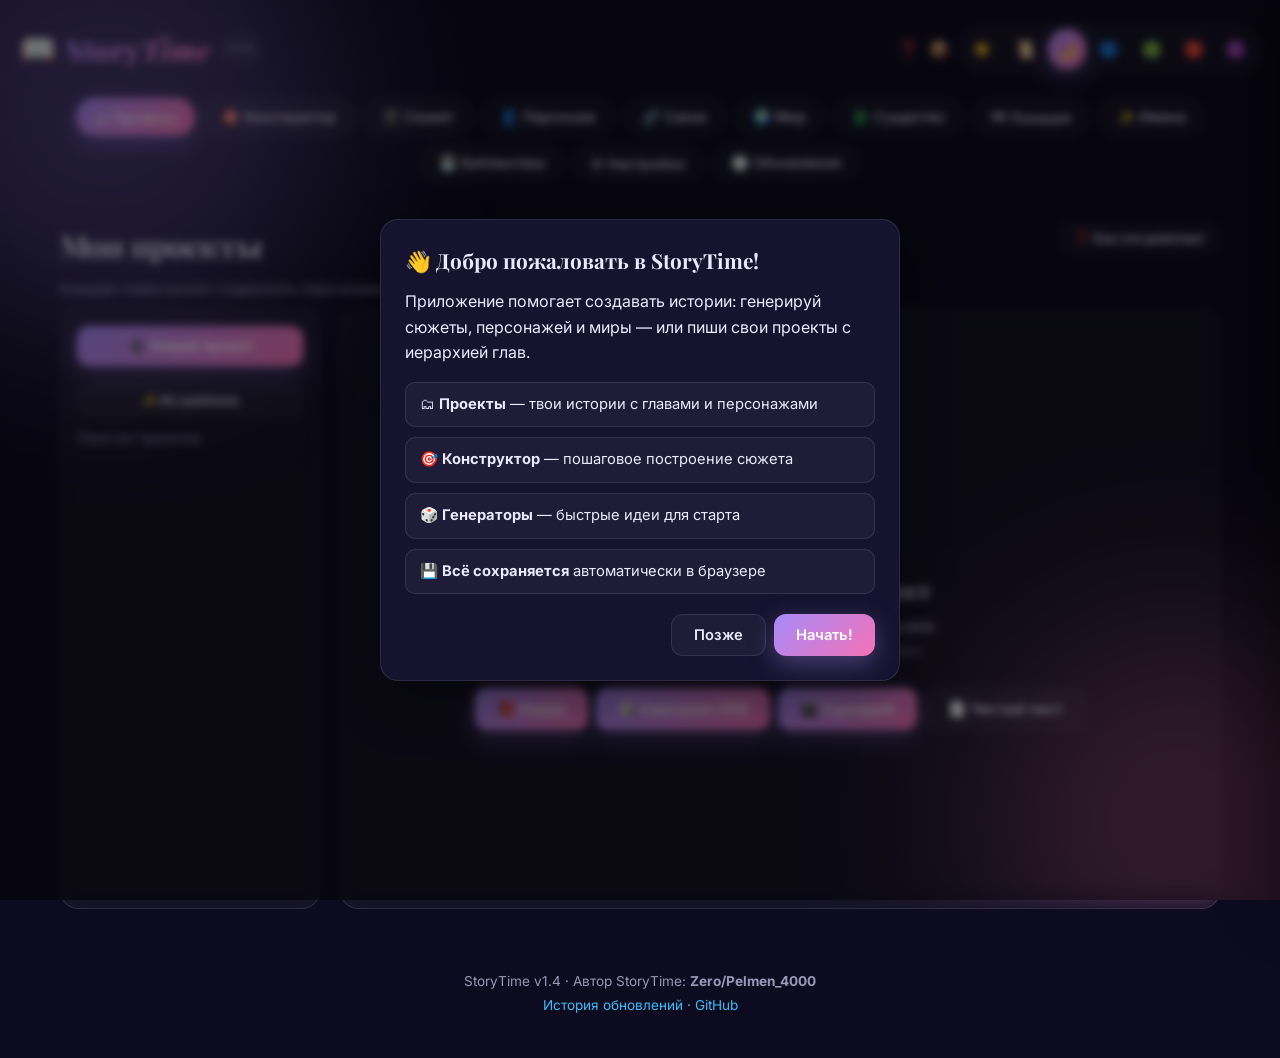
<file: index.html>
<!DOCTYPE html>
<html lang="ru" data-theme="dark">
<head>
  <meta charset="UTF-8">
  <meta name="viewport" content="width=device-width, initial-scale=1.0">
  <meta name="description" content="StoryTime — студия историй: генераторы и редактор проектов с иерархией.">
  <title>StoryTime — студия историй v1.4</title>
  <link rel="stylesheet" href="style.css">
  <link href="https://fonts.googleapis.com/css2?family=Inter:wght@400;500;600;700;800&family=Playfair+Display:wght@700;900&family=Cormorant+Garamond:wght@500;700&display=swap" rel="stylesheet">
</head>
<body>
  <div class="bg-layer" aria-hidden="true"></div>

  <header class="header">
    <div class="logo">
      <span class="logo-icon">📖</span>
      <h1>Story<span>Time</span></h1>
      <span class="version">v1.4</span>
    </div>

    <div class="header-right">
      <button class="icon-btn" id="help-btn" title="Помощь">❓</button>
      <button class="icon-btn" id="backup-btn" title="Резервные копии">📦</button>
      <div class="theme-switch" id="theme-switch" role="group" aria-label="Тема">
        <button class="theme-btn" data-theme="light" title="Светлая" aria-label="Светлая тема">☀️</button>
        <button class="theme-btn" data-theme="beige" title="Бежевая" aria-label="Бежевая тема">📜</button>
        <button class="theme-btn active" data-theme="dark" title="Тёмная" aria-label="Тёмная тема">🌙</button>
        <button class="theme-btn" data-theme="navy" title="Тёмно-синяя" aria-label="Тёмно-синяя тема">🔵</button>
        <button class="theme-btn" data-theme="green" title="Тёмно-зелёная" aria-label="Тёмно-зелёная тема">🟢</button>
        <button class="theme-btn" data-theme="red" title="Тёмно-красная" aria-label="Тёмно-красная тема">🔴</button>
        <button class="theme-btn" data-theme="purple" title="Тёмно-фиолетовая" aria-label="Тёмно-фиолетовая тема">🟣</button>
      </div>
    </div>
  </header>

  <nav class="tabs" role="tablist">
    <button class="tab active" data-tab="projects" role="tab">🗂 Проекты</button>
    <button class="tab" data-tab="plotbuilder" role="tab">🎯 Конструктор</button>
    <button class="tab" data-tab="plot" role="tab">🎬 Сюжет</button>
    <button class="tab" data-tab="character" role="tab">👤 Персонаж</button>
    <button class="tab" data-tab="relationships" role="tab">🔗 Связи</button>
    <button class="tab" data-tab="world" role="tab">🌍 Мир</button>
    <button class="tab" data-tab="creature" role="tab">🐉 Существо</button>
    <button class="tab" data-tab="location" role="tab">🗺 Локация</button>
    <button class="tab" data-tab="names" role="tab">✨ Имена</button>
    <button class="tab" data-tab="saved" role="tab">💾 Библиотека</button>
    <button class="tab" data-tab="settings" role="tab">⚙️ Настройки</button>
    <button class="tab" id="updates-tab" data-tab="updates" role="tab" aria-controls="updates">🕘 Обновления</button>
  </nav>

  <main class="container">

    <!-- ================= ПРОЕКТЫ ================= -->
    <section class="panel active" id="projects" role="tabpanel">
      <div class="panel-head">
        <div>
          <h2>Мои проекты</h2>
          <p class="subtitle">Каждая глава может содержать персонажей, локации, существ — вложенная структура.</p>
        </div>
        <button class="btn ghost small" data-help="projects">❓ Как это работает</button>
      </div>

      <div class="projects-layout">
        <aside class="projects-sidebar">
          <button class="btn primary full" id="new-project">➕ Новый проект</button>
          <button class="btn ghost full small" id="new-from-template">✨ Из шаблона</button>
          <div class="project-list" id="project-list"></div>
        </aside>

        <div class="editor-area" id="editor-area">
          <div class="empty-state" id="editor-empty">
            <div class="empty-icon">📚</div>
            <h3>Начни свой первый проект</h3>
            <p>Выбери шаблон — <strong>Роман</strong>, <strong>Кампания НРИ</strong> или <strong>Сценарий</strong>. Или создай чистый лист.</p>
            <div class="empty-actions">
              <button class="btn primary" data-template-quick="novel">📕 Роман</button>
              <button class="btn primary" data-template-quick="rpg">🎲 Кампания НРИ</button>
              <button class="btn primary" data-template-quick="screenplay">🎬 Сценарий</button>
              <button class="btn ghost" data-template-quick="blank">📄 Чистый лист</button>
            </div>
          </div>

          <div class="editor-content" id="editor-content" style="display:none;">
            <div class="editor-header">
              <input type="text" id="project-title" class="project-title-input" placeholder="Название проекта…">
              <div class="editor-actions">
                <button class="btn ghost small" id="project-stats" title="Статистика">📊</button>
                <button class="btn ghost small" id="export-project" title="Экспорт">⬇</button>
                <button class="btn danger small" id="delete-project">🗑 Удалить</button>
              </div>
            </div>

            <div class="project-progress" id="project-progress"></div>

            <div class="editor-body">
              <aside class="chapter-tree">
                <div class="tree-header">
                  <span>Структура</span>
                  <div class="tree-actions">
                    <button class="icon-btn" id="add-node" title="Добавить раздел">＋</button>
                    <button class="icon-btn" id="add-child" title="Добавить подраздел в главу">↳</button>
                  </div>
                </div>
                <div id="chapter-tree"></div>
              </aside>

              <div class="editor-pane">
                <div class="node-topbar">
                  <span class="node-icon-display" id="node-icon-display">📄</span>
                  <input type="text" id="node-title" class="node-title-input" placeholder="Заголовок…">
                  <select id="node-type-select" class="node-type-select" title="Тип раздела"></select>
                </div>
                <div class="node-meta" id="node-meta"></div>
                <textarea id="node-content" class="node-content" placeholder="Начни писать…"></textarea>
                <div class="node-footer">
                  <span id="word-count">0 слов</span>
                  <span id="char-count">0 символов</span>
                  <span id="save-status" class="save-status">—</span>
                </div>
              </div>
            </div>
            <section class="project-lore card" id="project-lore">
              <div class="project-lore-head"><div><h3>📚 Энциклопедия моего сюжета</h3><p class="subtitle">Персонажи, места, события, организации и предметы, созданные именно для этого проекта.</p></div><button class="btn primary small" id="project-entity-add">＋ Добавить элемент</button></div>
              <div class="project-lore-toolbar"><label>Показать<select id="project-entity-filter"><option value="all">Все элементы</option><option value="character">Персонажи</option><option value="location">Локации</option><option value="event">События</option><option value="faction">Организации и фракции</option><option value="item">Предметы</option><option value="creature">Существа</option></select></label><button class="btn ghost small" id="project-relation-add">🔗 Связать персонажей</button></div>
              <div id="project-entity-list" class="project-entity-list"><p class="placeholder">Добавь первый элемент своего сюжета.</p></div>
              <div class="project-relations"><h4>Связи персонажей этого проекта</h4><div id="project-relation-list"><p class="placeholder">Здесь появятся отношения между героями.</p></div></div>
            </section>
          </div>
        </div>
      </div>
    </section>


    <section class="panel" id="plotbuilder" role="tabpanel">
      <div class="panel-head"><div><h2>Конструктор сюжета</h2><p class="subtitle">Построй историю по шести этапам. Прогресс сохраняется автоматически.</p></div><button class="btn ghost small" data-help="plotbuilder">❓ Помощь</button></div>
      <div class="progress-wrap"><div class="progress-track"><div id="pb-progress-fill"></div></div><small id="pb-progress-text">0 / 6 шагов заполнено</small></div>
      <div class="pb-grid">
        <div class="pb-step"><label>1. Экспозиция <button class="btn ghost small" data-roll="exposition">🎲 Подсказка</button></label><textarea id="pb-exposition" placeholder="Герой, мир, обычная жизнь…"></textarea></div>
        <div class="pb-step"><label>2. Завязка <button class="btn ghost small" data-roll="inciting">🎲 Подсказка</button></label><textarea id="pb-inciting" placeholder="Что нарушает привычный порядок?"></textarea></div>
        <div class="pb-step"><label>3. Развитие <button class="btn ghost small" data-roll="rising">🎲 Подсказка</button></label><textarea id="pb-rising" placeholder="Препятствия, союзники, открытия…"></textarea></div>
        <div class="pb-step"><label>4. Кризис <button class="btn ghost small" data-roll="crisis">🎲 Подсказка</button></label><textarea id="pb-crisis" placeholder="Самый тяжёлый выбор героя…"></textarea></div>
        <div class="pb-step"><label>5. Кульминация <button class="btn ghost small" data-roll="climax">🎲 Подсказка</button></label><textarea id="pb-climax" placeholder="Решающее действие и его цена…"></textarea></div>
        <div class="pb-step"><label>6. Развязка <button class="btn ghost small" data-roll="resolution">🎲 Подсказка</button></label><textarea id="pb-resolution" placeholder="Что изменилось после финала?"></textarea></div>
      </div>
      <div class="row-actions"><button class="btn primary" id="pb-save">💾 В библиотеку</button><button class="btn ghost" id="pb-to-project">📥 В проект</button><button class="btn ghost" id="pb-load-last">↺ Загрузить последнее</button><button class="btn ghost" id="pb-clear">Очистить</button></div>
      <div class="row-actions template-row"><span>Шаблоны:</span><button class="btn ghost small" data-template="three-act">Трёхактная структура</button><button class="btn ghost small" data-template="mystery">Детектив</button><button class="btn ghost small" data-template="quest">Приключение</button></div>
      <div class="writing-prompt-card"><div><h3>Писательская разминка</h3><p id="writing-prompt">Нажми кнопку, чтобы получить короткое упражнение или стартовую идею.</p></div><button class="btn ghost" id="new-writing-prompt">🎲 Новая идея</button></div>
    </section>

    <section class="panel" id="plot" role="tabpanel">
      <div class="panel-head"><div><h2>Генератор сюжета</h2><p class="subtitle">Создай основу истории, затем доработай её в редакторе.</p></div><button class="btn ghost small" data-help="plot">❓ Помощь</button></div>
      <div class="controls"><label>Жанр<select id="plot-genre"></select></label><label>Тон<select id="plot-tone"><option value="any">🎲 Любой</option><option>Мрачный</option><option>Оптимистичный</option><option>Ироничный</option><option>Эпический</option><option>Меланхоличный</option><option>Реалистичный</option><option>Тревожный</option><option>Абсурдный</option></select></label><button class="btn primary" id="gen-plot">🎲 Создать сюжет</button></div>
      <div class="output" id="plot-output">Здесь появится сюжет…</div><div class="row-actions"><button class="btn primary" id="save-plot">💾 Сохранить</button><button class="btn ghost" id="send-plot-to-project">📥 В проект</button></div>
    </section>

    <section class="panel" id="character" role="tabpanel">
      <div class="panel-head"><div><h2>Генератор персонажа</h2><p class="subtitle">Имя, архетип, характер, достоинства и слабости.</p></div><button class="btn ghost small" data-help="character">❓ Помощь</button></div>
      <div class="controls"><label>Культура/имена<select id="char-origin"></select></label><label>Пол<select id="char-gender"><option value="any">Любой</option><option value="m">Мужской</option><option value="f">Женский</option></select></label><label>Архетип<select id="char-archetype"></select></label><button class="btn primary" id="gen-char">🎲 Создать персонажа</button></div>
      <div class="output" id="char-output">Здесь появится персонаж…</div>
      <div class="card character-editor-card">
        <h3>Подробный редактор персонажа</h3>
        <p class="subtitle">Заполни поля вручную или создай основу генератором выше. Эти данные можно сохранить в библиотеку и добавить на схему отношений.</p>
        <div class="form-grid">
          <label>Имя персонажа<input id="detail-char-name" placeholder="Имя и фамилия"></label>
          <label>Возраст<input id="detail-char-age" type="number" min="0" max="999" placeholder="Например, 28"></label>
          <label>Пол / гендер<input id="detail-char-gender" placeholder="Например, мужчина, женщина, небинарный"></label>
          <label>Раса / вид<input id="detail-char-race" placeholder="Человек, эльф, киборг…"></label>
          <label>Происхождение<input id="detail-char-origin" placeholder="Страна, народ, культура"></label>
          <label>Роль в истории<input id="detail-char-role" placeholder="Главный герой, антагонист…"></label>
          <label>Друзья<textarea id="detail-char-friends" rows="2" placeholder="Имена и характер отношений"></textarea></label>
          <label>Враги<textarea id="detail-char-enemies" rows="2" placeholder="Имена, причины конфликта"></textarea></label>
          <label>Родственники<textarea id="detail-char-relatives" rows="2" placeholder="Семья, родственные связи"></textarea></label>
          <label>Союзники и коллеги<textarea id="detail-char-allies" rows="2" placeholder="Команда, организация, коллеги"></textarea></label>
          <label>Внешность<textarea id="detail-char-appearance" rows="2" placeholder="Рост, одежда, отличительные черты"></textarea></label>
          <label>Характер и мотивация<textarea id="detail-char-personality" rows="2" placeholder="Черты характера, цели, страхи"></textarea></label>
          <label class="wide-field">Биография и прочая информация<textarea id="detail-char-notes" rows="4" placeholder="Прошлое, навыки, убеждения, секреты, развитие персонажа…"></textarea></label>
        </div>
        <div class="row-actions"><button class="btn primary" id="save-detailed-char">💾 Сохранить карточку</button><button class="btn ghost" id="add-detailed-char-relation">🔗 Добавить в схему связей</button><button class="btn ghost" id="send-detailed-char-project">📥 В проект</button></div>
      </div>
      <div class="row-actions"><button class="btn primary" id="save-char">💾 Сохранить генерацию</button><button class="btn ghost" id="send-char-to-project">📥 Генерацию в проект</button></div>
    </section>

    <section class="panel" id="world" role="tabpanel">
      <div class="panel-head"><div><h2>Генератор мира</h2><p class="subtitle">Общество, политика, магия, экономика и конфликт.</p></div><button class="btn ghost small" data-help="world">❓ Помощь</button></div>
      <div class="controls"><button class="btn primary" id="gen-world">🌍 Создать мир</button></div><div class="output" id="world-output">Здесь появится описание мира…</div>
      <div class="card detail-notes-card"><h3>Дополнить описание мира</h3><div class="form-grid"><label>Эпоха и технологии<textarea id="world-detail-era" rows="2" placeholder="Уровень технологий, исторический период"></textarea></label><label>География и климат<textarea id="world-detail-geography" rows="2" placeholder="Континенты, климат, ресурсы"></textarea></label><label>Общество и культура<textarea id="world-detail-society" rows="2" placeholder="Классы, обычаи, образование"></textarea></label><label>История и дополнительные конфликты<textarea id="world-detail-history" rows="2" placeholder="Войны, реформы, кризисы"></textarea></label></div></div><div class="row-actions"><button class="btn primary" id="save-world">💾 Сохранить</button><button class="btn ghost" id="send-world-to-project">📥 В проект</button></div>
    </section>

    <section class="panel" id="creature" role="tabpanel">
      <div class="panel-head"><div><h2>Генератор существ</h2><p class="subtitle">Создавай обитателей своих миров.</p></div><button class="btn ghost small" data-help="creature">❓ Помощь</button></div>
      <div class="controls"><label>Тип существа<select id="creature-type"></select></label><button class="btn primary" id="gen-creature">🐉 Создать существо</button></div><div class="output" id="creature-output">Здесь появится существо…</div>
      <div class="card detail-notes-card"><h3>Дополнить описание существа</h3><div class="form-grid"><label>Среда обитания<textarea id="creature-detail-habitat" rows="2" placeholder="Биом, ареал, убежище"></textarea></label><label>Поведение и интеллект<textarea id="creature-detail-behavior" rows="2" placeholder="Социальность, привычки, разум"></textarea></label><label>Способности и ограничения<textarea id="creature-detail-abilities" rows="2" placeholder="Навыки, магия, слабые места"></textarea></label><label>Роль в экосистеме<textarea id="creature-detail-ecology" rows="2" placeholder="Хищник, опылитель, паразит…"></textarea></label></div></div><div class="row-actions"><button class="btn primary" id="save-creature">💾 Сохранить</button><button class="btn ghost" id="send-creature-to-project">📥 В проект</button></div>
    </section>

    <section class="panel" id="location" role="tabpanel">
      <div class="panel-head"><div><h2>Генератор локаций</h2><p class="subtitle">Места для сцен, путешествий и конфликтов.</p></div><button class="btn ghost small" data-help="location">❓ Помощь</button></div>
      <div class="controls"><label>Тип локации<select id="location-type"></select></label><button class="btn primary" id="gen-location">🗺 Создать локацию</button></div><div class="output" id="location-output">Здесь появится локация…</div><div class="row-actions"><button class="btn primary" id="save-location">💾 Сохранить</button><button class="btn ghost" id="send-location-to-project">📥 В проект</button></div>
    </section>

    <section class="panel" id="names" role="tabpanel">
      <div class="panel-head"><div><h2>Генератор имён</h2><p class="subtitle">Нажми на карточку, чтобы скопировать имя.</p></div><button class="btn ghost small" data-help="names">❓ Помощь</button></div>
      <div class="controls"><label>Культура<select id="name-origin"></select></label><label>Пол<select id="name-gender"><option value="any">Любой</option><option value="m">Мужской</option><option value="f">Женский</option></select></label><label>Формат<select id="name-type"><option value="full">Имя и фамилия</option><option value="first">Только имя</option><option value="nick">Псевдоним</option></select></label><button class="btn primary" id="gen-name">✨ Создать имена</button></div><div class="names-output" id="names-output"></div><div class="row-actions"><button class="btn primary" id="save-names">💾 Сохранить список</button></div>
    </section>

    <section class="panel" id="saved" role="tabpanel">
      <div class="panel-head"><div><h2>Библиотека</h2><p class="subtitle">Сохранённые идеи и результаты генераторов.</p></div><button class="btn ghost small" data-help="saved">❓ Помощь</button></div>
      <div class="controls"><label>Поиск<input id="search-saved" class="search-input" type="text" placeholder="Найти в библиотеке…"></label><label>Тип<select id="filter-saved"><option value="all">Все материалы</option><option value="Сюжет">Сюжеты</option><option value="Персонаж">Персонажи</option><option value="Мир">Миры</option><option value="Существо">Существа</option><option value="Локация">Локации</option><option value="Имена">Имена</option><option value="Конструктор">Конструктор</option></select></label><button class="btn ghost" id="export-json">⬇ Экспорт JSON</button><button class="btn ghost" id="import-json">⬆ Импорт JSON</button><input type="file" id="import-file" accept=".json,application/json" hidden><button class="btn danger" id="clear-all">Очистить библиотеку</button></div><div id="saved-list"></div>
    </section>

    <section class="panel" id="relationships" role="tabpanel">
      <div class="panel-head"><div><h2>Схема отношений персонажей</h2><p class="subtitle">Добавляй персонажей и связывай их. Схема сохраняется в этом браузере.</p></div></div>
      <div class="relation-layout">
        <div class="card relation-controls">
          <h3>Персонажи</h3>
          <div class="controls stacked-controls"><label>Имя нового персонажа<input id="relation-person-name" placeholder="Например, Анна Волкова"></label><button class="btn primary" id="relation-add-person">＋ Добавить персонажа</button></div>
          <div id="relation-person-list" class="relation-person-list"></div>
          <hr class="soft-rule">
          <h3>Создать связь</h3>
          <label>Первый персонаж<select id="relation-from"></select></label>
          <label>Тип отношений<select id="relation-type"><option value="Друзья">Друзья</option><option value="Враги">Враги</option><option value="Родственники">Родственники</option><option value="Коллеги">Коллеги</option><option value="Предательство">Предательство</option><option value="Любовный интерес">Любовный интерес</option><option value="Наставник и ученик">Наставник и ученик</option><option value="Союзники">Союзники</option><option value="Соперники">Соперники</option><option value="Долг / обязательство">Долг / обязательство</option><option value="Другое">Другое</option></select></label>
          <label>Второй персонаж<select id="relation-to"></select></label>
          <label>Примечание<input id="relation-note" placeholder="Причина, тайна, контекст (необязательно)"></label>
          <button class="btn primary" id="relation-add-link">＋ Создать связь</button>
          <div id="relation-links-list" class="relation-links-list"></div>
        </div>
        <div class="card relation-visual-card"><div class="relation-visual-head"><h3>Карта отношений</h3><span class="muted-small">Нажми на узел, чтобы выбрать персонажа</span></div><div id="relationship-map" class="relationship-map"><p class="placeholder">Добавь минимум двух персонажей, чтобы построить схему.</p></div><div id="relation-selected-info" class="relation-selected-info"></div></div>
      </div>
    </section>

    <section class="panel" id="settings" role="tabpanel">
      <div class="panel-head"><div><h2>Настройки интерфейса</h2><p class="subtitle">Настрой отображение под себя. Параметры сохраняются в браузере.</p></div></div>
      <div class="settings-grid">
        <div class="card setting-card"><label for="setting-font-size">Размер шрифта <strong id="setting-font-size-value">100%</strong></label><input id="setting-font-size" type="range" min="85" max="125" step="5" value="100"><div class="setting-hints"><span>Компактнее</span><span>Крупнее</span></div></div>
        <div class="card setting-card"><label for="setting-text-width">Ширина текста <strong id="setting-text-width-value">1200 px</strong></label><input id="setting-text-width" type="range" min="800" max="1600" step="50" value="1200"><div class="setting-hints"><span>Уже</span><span>Шире</span></div></div>
        <div class="card setting-card"><label for="setting-line-height">Межстрочный интервал <strong id="setting-line-height-value">1.6</strong></label><input id="setting-line-height" type="range" min="12" max="22" step="1" value="16"><div class="setting-hints"><span>Плотнее</span><span>Свободнее</span></div></div>
        <div class="card setting-card"><label for="setting-density">Плотность интерфейса</label><select id="setting-density"><option value="comfortable">Комфортная</option><option value="normal">Обычная</option><option value="compact">Компактная</option></select><p class="setting-description">Меняет отступы карточек, панелей и элементов управления.</p></div>
      </div>
      <div class="settings-preview card"><h3>Предпросмотр</h3><p>Так будет выглядеть текст в редакторе. Настройки помогают подобрать удобный размер и расстояние между строками для длительной работы над историей.</p><button class="btn ghost" id="settings-reset">Сбросить настройки</button></div>
    </section>

    <section class="panel" id="updates" role="tabpanel" aria-labelledby="updates-tab">
      <div class="panel-head"><div><h2>История обновлений</h2><p class="subtitle">Основные изменения StoryTime по версиям.</p></div></div>
      <article class="history-card">
        <span class="history-version">v1.4 · Текущая версия</span>
        <h3>Редакторы, связи и персонализация</h3>
        <ul>
          <li>Добавлены настройки размера шрифта, ширины текста, межстрочного интервала и плотности интерфейса.</li>
          <li>Появилась интерактивная схема отношений персонажей: друзья, враги, родственники, коллеги, предательство, романтические связи и другие типы.</li>
          <li>Расширен редактор персонажа: возраст, пол/гендер, раса, происхождение, друзья, враги, родственники, союзники, внешность, мотивация и биография.</li>
          <li>Добавлены наборы имён по культурам, историческим эпохам и вымышленным народам.</li>
        </ul>
      </article>
      <article class="history-card">
        <span class="history-version">v1.3</span>
        <h3>Больше возможностей и настройки оформления</h3>
        <ul>
          <li>Добавлены тёмно-синяя, тёмно-зелёная, тёмно-красная и тёмно-фиолетовая темы.</li>
          <li>Расширена база жанров и добавлена писательская разминка «Новая идея».</li>
          <li>Убраны дублирующие кнопки и улучшена адаптация интерфейса.</li>
          <li>Добавлено авторство: Zero/Pelmen_4000.</li>
          <li>История обновлений теперь доступна прямо внутри сайта.</li>
        </ul>
      </article>
      <article class="history-card">
        <span class="history-version">v1.2</span>
        <h3>Конструктор и удобство работы</h3>
        <ul>
          <li>Добавлен пошаговый конструктор сюжета и шаблоны.</li>
          <li>Улучшены адаптация для небольших экранов, фокус клавиатуры и поддержка уменьшения анимации.</li>
          <li>Добавлены проверки при импорте JSON и обновлена документация.</li>
        </ul>
      </article>
      <article class="history-card">
        <span class="history-version">До v1.2</span>
        <h3>Основные возможности</h3>
        <ul>
          <li>Проекты с главами и вложенными разделами.</li>
          <li>Генераторы сюжетов, персонажей, миров, существ, локаций и имён.</li>
          <li>Библиотека идей, сохранение в браузере и импорт/экспорт данных.</li>
        </ul>
      </article>
      <p class="history-note">История описывает основные изменения, а не каждую небольшую правку.</p>
    </section>
  </main>

  <footer class="footer">
    <p>StoryTime v1.4 · Автор StoryTime: <strong>Zero/Pelmen_4000</strong></p>
    <p><a href="#updates" data-open-tab="updates">История обновлений</a> · <a href="https://github.com/" target="_blank" rel="noopener">GitHub</a></p>
  </footer>

  <div class="toast" id="toast" role="status" aria-live="polite"></div>

  <!-- Help-панель -->
  <aside class="help-panel" id="help-panel" aria-hidden="true">
    <div class="help-content">
      <button class="help-close" id="help-close" aria-label="Закрыть">✕</button>
      <h3 id="help-title">Помощь</h3>
      <p id="help-text"></p>
    </div>
  </aside>

  <!-- Модальное окно -->
  <div class="modal" id="modal" role="dialog" aria-modal="true">
    <div class="modal-content">
      <h3 id="modal-title">Заголовок</h3>
      <div id="modal-body"></div>
      <div class="modal-actions">
        <button class="btn ghost" id="modal-cancel">Отмена</button>
        <button class="btn primary" id="modal-confirm">OK</button>
      </div>
    </div>
  </div>

  <!-- Онбординг -->
  <div class="modal" id="onboarding">
    <div class="modal-content onboarding">
      <h3>👋 Добро пожаловать в StoryTime!</h3>
      <p>Приложение помогает создавать истории: генерируй сюжеты, персонажей и миры — или пиши свои проекты с иерархией глав.</p>
      <ul class="onboarding-list">
        <li>🗂 <strong>Проекты</strong> — твои истории с главами и персонажами</li>
        <li>🎯 <strong>Конструктор</strong> — пошаговое построение сюжета</li>
        <li>🎲 <strong>Генераторы</strong> — быстрые идеи для старта</li>
        <li>💾 <strong>Всё сохраняется</strong> автоматически в браузере</li>
      </ul>
      <div class="modal-actions">
        <button class="btn ghost" id="onboarding-later">Позже</button>
        <button class="btn primary" id="onboarding-start">Начать!</button>
      </div>
    </div>
  </div>

  <script src="data.js"></script>
  <script src="script.js"></script>
</body>
</html>
</file>
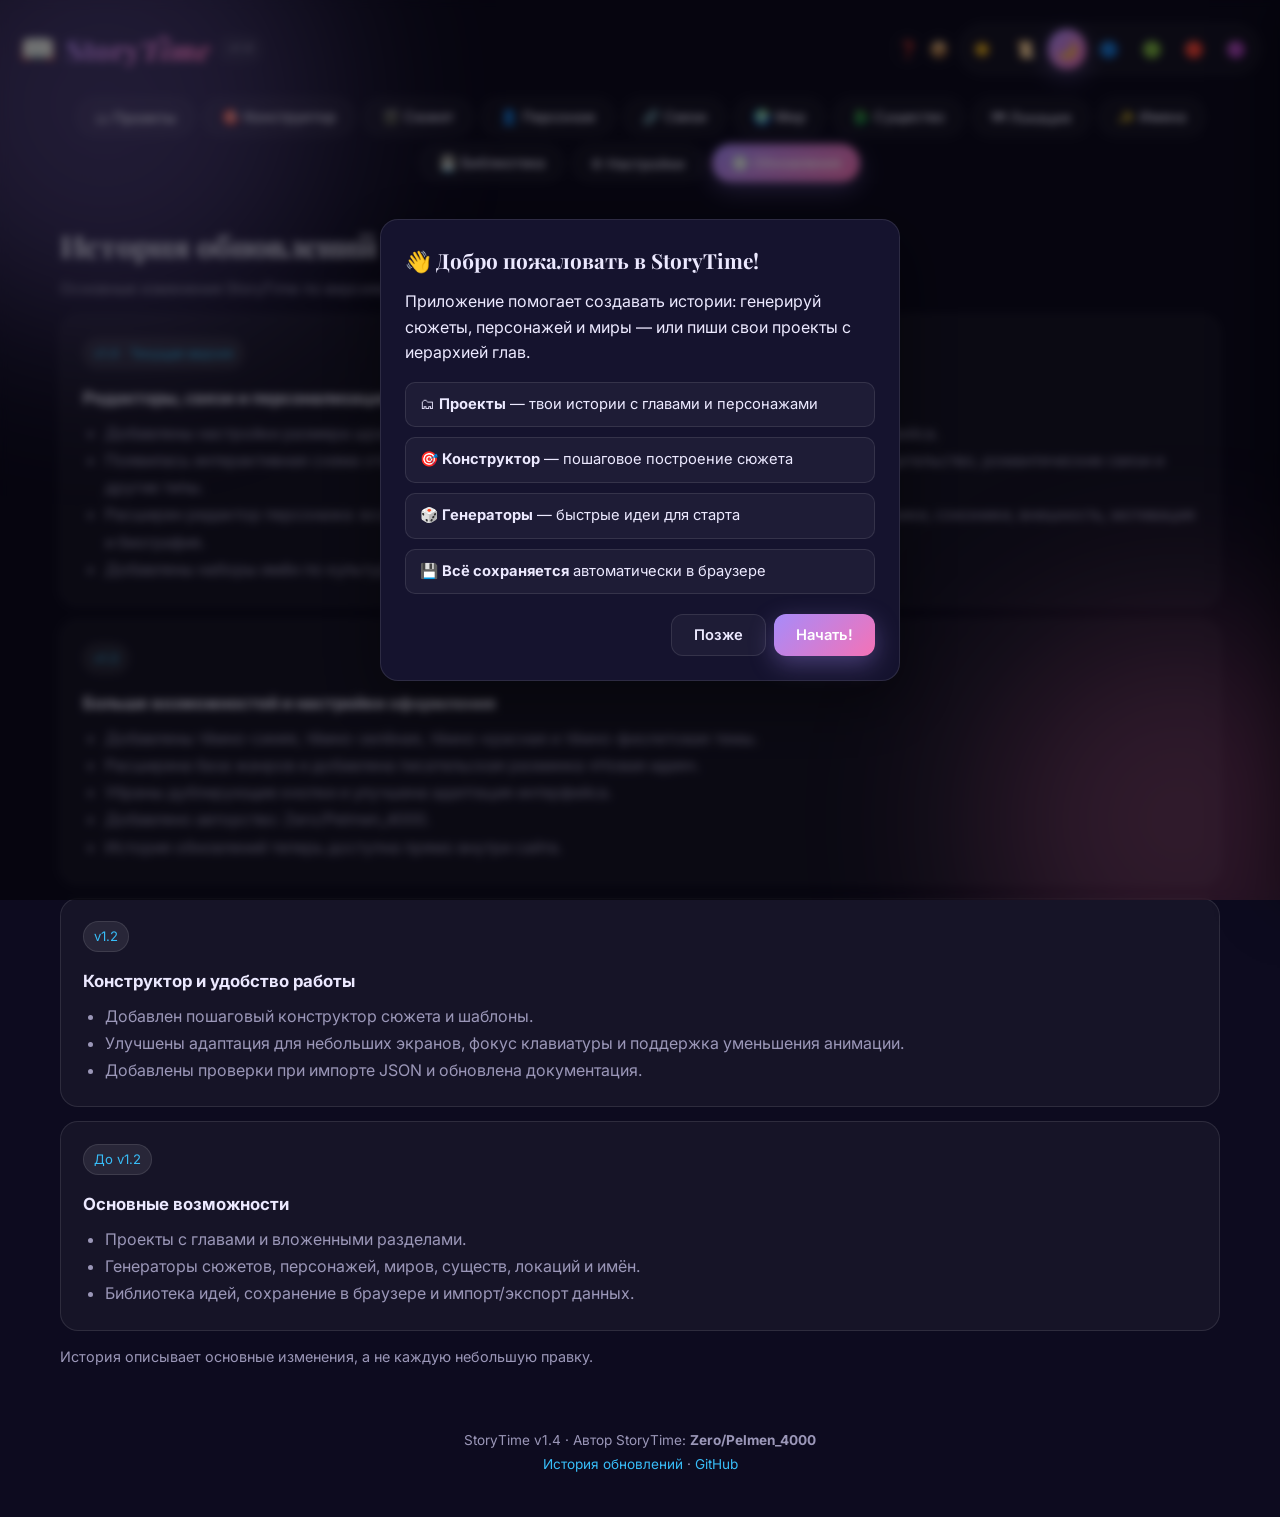
<file: history.html>
<!DOCTYPE html>
<html lang="ru">
<head>
  <meta charset="UTF-8">
  <meta name="viewport" content="width=device-width, initial-scale=1.0">
  <meta http-equiv="refresh" content="0; url=index.html#updates">
  <title>История обновлений — StoryTime</title>
</head>
<body>
  <p>История обновлений перенесена в основной сайт. <a href="index.html#updates">Открыть историю обновлений</a>.</p>
  <script>location.replace('index.html#updates');</script>
</body>
</html>
</file>
<file: style.css>
* { margin: 0; padding: 0; box-sizing: border-box; }

/* ============ ТЕМЫ ============ */
:root, [data-theme="dark"] {
  --bg: #0d0b1f;
  --bg-2: #15132e;
  --bg-3: #1e1b3a;
  --card: rgba(255,255,255,0.04);
  --card-hover: rgba(255,255,255,0.08);
  --border: rgba(255,255,255,0.1);
  --text: #ece9ff;
  --muted: #9b97b8;
  --accent: #a78bfa;
  --accent-2: #f472b6;
  --accent-3: #38bdf8;
  --grad: linear-gradient(135deg, #a78bfa, #f472b6);
  --shadow: 0 8px 24px rgba(167,139,250,0.35);
  --orb-1: #a78bfa; --orb-2: #f472b6; --orb-3: #38bdf8;
  --orb-opacity: 0.35;
  --input-bg: #15132e;
  --success: #4ade80;
  --danger-text: #fda4af;
}


[data-theme="navy"] {
  --bg: #071426; --bg-2: #0b1e35; --bg-3: #12304f;
  --card: rgba(117,177,255,0.06); --card-hover: rgba(117,177,255,0.12);
  --border: rgba(147,197,253,0.16); --text: #e6f1ff; --muted: #91aac8;
  --accent: #60a5fa; --accent-2: #38bdf8; --accent-3: #a5d8ff;
  --grad: linear-gradient(135deg, #2563eb, #06b6d4); --shadow: 0 8px 24px rgba(37,99,235,0.28);
  --orb-1: #2563eb; --orb-2: #0891b2; --orb-3: #60a5fa; --orb-opacity: 0.22;
  --input-bg: #0b1e35; --success: #4ade80; --danger-text: #fda4af;
}
[data-theme="green"] {
  --bg: #07170f; --bg-2: #0c2418; --bg-3: #153a27;
  --card: rgba(110,231,183,0.05); --card-hover: rgba(110,231,183,0.11);
  --border: rgba(134,239,172,0.15); --text: #e5f8eb; --muted: #91b8a0;
  --accent: #4ade80; --accent-2: #34d399; --accent-3: #a7f3d0;
  --grad: linear-gradient(135deg, #16a34a, #0d9488); --shadow: 0 8px 24px rgba(22,163,74,0.25);
  --orb-1: #15803d; --orb-2: #0f766e; --orb-3: #4ade80; --orb-opacity: 0.2;
  --input-bg: #0c2418; --success: #86efac; --danger-text: #fda4af;
}
[data-theme="red"] {
  --bg: #1b090d; --bg-2: #2b1018; --bg-3: #451925;
  --card: rgba(251,113,133,0.05); --card-hover: rgba(251,113,133,0.11);
  --border: rgba(253,164,175,0.16); --text: #fff0f1; --muted: #c79aa3;
  --accent: #fb7185; --accent-2: #f43f5e; --accent-3: #fecdd3;
  --grad: linear-gradient(135deg, #be123c, #ea580c); --shadow: 0 8px 24px rgba(190,18,60,0.26);
  --orb-1: #be123c; --orb-2: #9f1239; --orb-3: #ea580c; --orb-opacity: 0.22;
  --input-bg: #2b1018; --success: #86efac; --danger-text: #fda4af;
}
[data-theme="purple"] {
  --bg: #13091f; --bg-2: #211033; --bg-3: #35194f;
  --card: rgba(216,180,254,0.05); --card-hover: rgba(216,180,254,0.11);
  --border: rgba(216,180,254,0.16); --text: #f6edff; --muted: #b6a0ca;
  --accent: #c084fc; --accent-2: #e879f9; --accent-3: #e9d5ff;
  --grad: linear-gradient(135deg, #9333ea, #c026d3); --shadow: 0 8px 24px rgba(147,51,234,0.28);
  --orb-1: #7e22ce; --orb-2: #a21caf; --orb-3: #c084fc; --orb-opacity: 0.24;
  --input-bg: #211033; --success: #86efac; --danger-text: #fda4af;
}

[data-theme="beige"] {
  --bg: #f5efe1;
  --bg-2: #efe7d3;
  --bg-3: #e8dcc0;
  --card: rgba(255,255,255,0.6);
  --card-hover: rgba(255,255,255,0.9);
  --border: rgba(139,109,66,0.2);
  --text: #3d2f1f;
  --muted: #8b6d42;
  --accent: #b45309;
  --accent-2: #92400e;
  --accent-3: #7c2d12;
  --grad: linear-gradient(135deg, #b45309, #92400e);
  --shadow: 0 8px 24px rgba(180,83,9,0.25);
  --orb-1: #fbbf24; --orb-2: #f59e0b; --orb-3: #d97706;
  --orb-opacity: 0.2;
  --input-bg: #fffaf0;
  --success: #16a34a;
  --danger-text: #be123c;
}

[data-theme="light"] {
  --bg: #f8fafc;
  --bg-2: #ffffff;
  --bg-3: #f1f5f9;
  --card: rgba(255,255,255,0.9);
  --card-hover: #ffffff;
  --border: rgba(0,0,0,0.08);
  --text: #0f172a;
  --muted: #64748b;
  --accent: #6366f1;
  --accent-2: #ec4899;
  --accent-3: #06b6d4;
  --grad: linear-gradient(135deg, #6366f1, #ec4899);
  --shadow: 0 8px 24px rgba(99,102,241,0.25);
  --orb-1: #a5b4fc; --orb-2: #f9a8d4; --orb-3: #67e8f9;
  --orb-opacity: 0.4;
  --input-bg: #ffffff;
  --success: #10b981;
  --danger-text: #e11d48;
}

body {
  font-family: 'Inter', system-ui, -apple-system, sans-serif;
  background: var(--bg);
  color: var(--text);
  min-height: 100vh;
  overflow-x: hidden;
  position: relative;
  transition: background 0.4s, color 0.4s;
  -webkit-font-smoothing: antialiased;
}

.bg-layer {
  position: fixed; inset: 0; z-index: 0;
  pointer-events: none; overflow: hidden;
}
.bg-layer::before, .bg-layer::after {
  content: ''; position: absolute; border-radius: 50%;
  filter: blur(90px); opacity: var(--orb-opacity);
  animation: float 20s ease-in-out infinite;
  will-change: transform;
}
.bg-layer::before {
  width: 450px; height: 450px; background: var(--orb-1);
  top: -120px; left: -120px;
}
.bg-layer::after {
  width: 400px; height: 400px; background: var(--orb-2);
  bottom: -120px; right: -100px;
  animation-delay: -10s;
}
@keyframes float {
  0%,100% { transform: translate(0,0) scale(1); }
  50% { transform: translate(50px,-40px) scale(1.15); }
}

/* ============ HEADER ============ */
.header {
  position: relative; z-index: 2;
  display: flex; justify-content: space-between; align-items: center;
  max-width: 1300px;
  margin: 0 auto;
  padding: 24px 20px 12px;
}
.logo { display: flex; align-items: center; gap: 10px; }
.logo-icon { font-size: 1.8rem; }
.logo h1 {
  font-family: 'Playfair Display', serif;
  font-size: 1.8rem;
  font-weight: 900;
  background: var(--grad);
  -webkit-background-clip: text;
  background-clip: text;
  -webkit-text-fill-color: transparent;
}
.logo h1 span { font-style: italic; }
.version {
  font-size: 0.7rem;
  padding: 3px 8px;
  border-radius: 10px;
  background: var(--card);
  border: 1px solid var(--border);
  color: var(--muted);
  font-weight: 600;
}

.theme-switch {
  display: flex; gap: 4px;
  background: var(--card);
  border: 1px solid var(--border);
  border-radius: 30px;
  padding: 4px;
}
.theme-btn {
  background: transparent; border: none;
  padding: 8px 12px;
  border-radius: 20px;
  cursor: pointer;
  font-size: 1rem;
  transition: all 0.25s;
}
.theme-btn:hover { background: var(--card-hover); }
.theme-btn.active {
  background: var(--grad);
  box-shadow: var(--shadow);
}

/* ============ TABS ============ */
.tabs {
  position: relative; z-index: 2;
  display: flex; flex-wrap: wrap; justify-content: center;
  gap: 8px; padding: 12px 20px 20px;
  max-width: 1300px;
  margin: 0 auto;
}
.tab {
  background: var(--card);
  border: 1px solid var(--border);
  color: var(--text);
  padding: 9px 18px;
  border-radius: 30px;
  cursor: pointer;
  font-size: 0.9rem;
  font-weight: 500;
  transition: all 0.25s;
  font-family: inherit;
  backdrop-filter: blur(10px);
}
.tab:hover { background: var(--card-hover); transform: translateY(-2px); }
.tab.active {
  background: var(--grad);
  border-color: transparent;
  color: #fff;
  box-shadow: var(--shadow);
}

/* ============ CONTAINER ============ */
.container {
  position: relative; z-index: 2;
  max-width: 1300px;
  margin: 0 auto;
  padding: 20px;
}

.panel { display: none; animation: fadeIn 0.35s ease; }
.panel.active { display: block; }

@keyframes fadeIn {
  from { opacity: 0; transform: translateY(8px); }
  to { opacity: 1; transform: translateY(0); }
}

.panel h2 {
  font-family: 'Playfair Display', serif;
  font-size: 1.9rem;
  margin-bottom: 6px;
}
.subtitle { color: var(--muted); margin-bottom: 20px; font-size: 0.95rem; }

/* ============ CONTROLS ============ */
.controls {
  display: flex; flex-wrap: wrap; gap: 12px;
  align-items: end; margin-bottom: 20px;
}
.controls label {
  display: flex; flex-direction: column;
  gap: 6px; font-size: 0.82rem; color: var(--muted);
}
select, .search-input, input[type="text"], textarea {
  background: var(--input-bg);
  border: 1px solid var(--border);
  color: var(--text);
  padding: 10px 14px;
  border-radius: 10px;
  font-family: inherit;
  font-size: 0.92rem;
  outline: none;
  transition: border 0.2s, background 0.2s;
}
select:focus, input:focus, textarea:focus { border-color: var(--accent); }
select { cursor: pointer; min-width: 140px; }

.btn {
  padding: 11px 22px;
  border-radius: 12px;
  border: none;
  font-family: inherit;
  font-size: 0.92rem;
  font-weight: 600;
  cursor: pointer;
  transition: all 0.25s;
}
.btn.small { padding: 7px 14px; font-size: 0.82rem; }
.btn.full { width: 100%; }
.btn.primary {
  background: var(--grad); color: #fff;
  box-shadow: var(--shadow);
}
.btn.primary:hover { transform: translateY(-2px); box-shadow: 0 12px 28px rgba(167,139,250,0.5); }
.btn.ghost {
  background: var(--card); color: var(--text);
  border: 1px solid var(--border);
}
.btn.ghost:hover { background: var(--card-hover); transform: translateY(-2px); }
.btn.danger {
  background: rgba(244,63,94,0.15);
  color: var(--danger-text);
  border: 1px solid rgba(244,63,94,0.3);
}
.btn.danger:hover { background: rgba(244,63,94,0.25); }

.icon-btn {
  background: transparent;
  border: 1px solid var(--border);
  color: var(--text);
  width: 28px; height: 28px;
  border-radius: 8px;
  cursor: pointer;
  font-size: 1rem;
  display: flex; align-items: center; justify-content: center;
  transition: all 0.2s;
}
.icon-btn:hover { background: var(--card-hover); border-color: var(--accent); }

/* ============ OUTPUT / CARDS ============ */
.output, .card {
  background: var(--card);
  border: 1px solid var(--border);
  border-radius: 18px;
  padding: 24px;
  min-height: 140px;
  margin-bottom: 16px;
  backdrop-filter: blur(10px);
  line-height: 1.7;
  font-size: 1rem;
  white-space: pre-wrap;
}

.card .row {
  display: flex; justify-content: space-between;
  gap: 20px;
  padding: 10px 0;
  border-bottom: 1px dashed var(--border);
}
.card .row:last-child { border-bottom: none; }
.card .row span:first-child { color: var(--muted); font-size: 0.88rem; flex-shrink: 0; }
.card .row span:last-child { font-weight: 500; text-align: right; }

.placeholder { color: var(--muted); font-style: italic; }

.row-actions { display: flex; gap: 10px; flex-wrap: wrap; }

/* ============ NAMES ============ */
.names-output {
  display: grid;
  grid-template-columns: repeat(auto-fill, minmax(200px, 1fr));
  gap: 12px;
  margin-bottom: 16px;
}
.name-card {
  background: var(--card);
  border: 1px solid var(--border);
  border-radius: 14px;
  padding: 16px;
  text-align: center;
  cursor: pointer;
  transition: all 0.25s;
  backdrop-filter: blur(10px);
}
.name-card:hover {
  background: var(--card-hover);
  transform: translateY(-3px);
  border-color: var(--accent);
}
.name-card .n {
  font-family: 'Playfair Display', serif;
  font-size: 1.15rem;
  font-weight: 700;
  background: var(--grad);
  -webkit-background-clip: text;
  background-clip: text;
  -webkit-text-fill-color: transparent;
  margin-bottom: 4px;
  word-break: break-word;
}
.name-card .tag { font-size: 0.72rem; color: var(--muted); }

/* ============ PROJECTS ============ */
.projects-layout {
  display: grid;
  grid-template-columns: 260px 1fr;
  gap: 20px;
  min-height: 600px;
}

.projects-sidebar {
  background: var(--card);
  border: 1px solid var(--border);
  border-radius: 18px;
  padding: 16px;
  backdrop-filter: blur(10px);
  display: flex; flex-direction: column;
  gap: 12px;
}
.project-list { display: flex; flex-direction: column; gap: 6px; overflow-y: auto; max-height: 540px; }
.project-item {
  padding: 10px 14px;
  border-radius: 10px;
  cursor: pointer;
  font-size: 0.9rem;
  transition: all 0.2s;
  border: 1px solid transparent;
  display: flex; align-items: center; justify-content: space-between;
  gap: 8px;
}
.project-item:hover { background: var(--card-hover); }
.project-item.active {
  background: var(--bg-3);
  border-color: var(--accent);
  color: var(--accent);
  font-weight: 600;
}
.project-item .pname { flex: 1; overflow: hidden; text-overflow: ellipsis; white-space: nowrap; }
.project-item .pdel {
  opacity: 0; color: var(--muted);
  background: transparent; border: none;
  cursor: pointer; font-size: 1rem;
  transition: all 0.2s;
}
.project-item:hover .pdel,
.project-item.active .pdel { opacity: 1; }
.project-item .pdel:hover { color: var(--danger-text); }

.editor-area {
  background: var(--card);
  border: 1px solid var(--border);
  border-radius: 18px;
  padding: 24px;
  backdrop-filter: blur(10px);
  display: flex; flex-direction: column;
  min-height: 600px;
}

.empty-state {
  display: flex; flex-direction: column;
  align-items: center; justify-content: center;
  flex: 1; text-align: center;
  color: var(--muted);
  gap: 8px;
}
.empty-icon { font-size: 3rem; opacity: 0.6; }
.empty-state h3 { color: var(--text); font-family: 'Playfair Display', serif; font-size: 1.4rem; }
.empty-state p { font-size: 0.92rem; max-width: 320px; }

.editor-content { display: flex; flex-direction: column; gap: 14px; flex: 1; min-height: 0; }
.editor-header {
  display: flex; justify-content: space-between; align-items: center; gap: 12px;
  flex-wrap: wrap;
}
.project-title-input {
  font-family: 'Playfair Display', serif;
  font-size: 1.5rem;
  font-weight: 700;
  background: transparent;
  border: none;
  color: var(--text);
  outline: none;
  flex: 1;
  min-width: 200px;
  padding: 6px 0;
  border-bottom: 2px solid transparent;
  transition: border 0.2s;
}
.project-title-input:focus { border-bottom-color: var(--accent); }
.editor-actions { display: flex; gap: 6px; }

.project-progress {
  display: flex; gap: 16px; flex-wrap: wrap;
  font-size: 0.82rem;
  color: var(--muted);
  padding: 8px 12px;
  background: var(--bg-2);
  border-radius: 10px;
}
.project-progress .pp-item { display: flex; gap: 6px; align-items: center; }
.project-progress .pp-item strong { color: var(--text); font-weight: 600; }

.editor-body {
  display: grid;
  grid-template-columns: 240px 1fr;
  gap: 16px;
  flex: 1;
  min-height: 0;
}

.chapter-tree {
  background: var(--bg-2);
  border-radius: 12px;
  padding: 12px;
  overflow-y: auto;
  max-height: 500px;
}
.tree-header {
  display: flex; justify-content: space-between; align-items: center;
  margin-bottom: 10px;
  font-size: 0.85rem;
  color: var(--muted);
  font-weight: 600;
  text-transform: uppercase;
  letter-spacing: 1px;
}
.tree-node {
  padding: 8px 10px;
  border-radius: 8px;
  cursor: pointer;
  font-size: 0.88rem;
  margin-bottom: 3px;
  display: flex; align-items: center; gap: 6px;
  transition: all 0.2s;
  border: 1px solid transparent;
}
.tree-node:hover { background: var(--card-hover); }
.tree-node.active {
  background: var(--bg-3);
  border-color: var(--accent);
  color: var(--accent);
}
.tree-node .icon { font-size: 0.9rem; }
.tree-node .nlabel { flex: 1; overflow: hidden; text-overflow: ellipsis; white-space: nowrap; }
.tree-node .ndel {
  opacity: 0; background: transparent; border: none;
  color: var(--muted); cursor: pointer; font-size: 0.9rem;
}
.tree-node:hover .ndel,
.tree-node.active .ndel { opacity: 1; }
.tree-node .ndel:hover { color: var(--danger-text); }

.editor-pane {
  display: flex; flex-direction: column; gap: 10px;
  min-height: 0;
}
.node-topbar {
  display: flex; align-items: center; gap: 10px;
  border-bottom: 1px solid var(--border);
  padding-bottom: 6px;
}
.node-icon-display {
  font-size: 1.3rem;
  width: 34px; height: 34px;
  display: flex; align-items: center; justify-content: center;
  background: var(--bg-2);
  border-radius: 8px;
  flex-shrink: 0;
}
.node-title-input {
  background: transparent;
  border: none;
  color: var(--text);
  font-size: 1.1rem;
  font-weight: 600;
  padding: 6px 0;
  outline: none;
  flex: 1;
}
.node-meta {
  font-size: 0.78rem;
  color: var(--muted);
  min-height: 1em;
}
.node-content {
  flex: 1;
  min-height: 300px;
  background: var(--bg-2);
  border: 1px solid var(--border);
  border-radius: 12px;
  padding: 16px;
  color: var(--text);
  font-family: 'Cormorant Garamond', Georgia, serif;
  font-size: 1.08rem;
  line-height: 1.75;
  outline: none;
  resize: vertical;
  transition: border 0.2s;
}
.node-footer {
  display: flex; justify-content: flex-end; gap: 16px;
  font-size: 0.78rem;
  color: var(--muted);
  align-items: center;
}
.save-status { transition: color 0.3s; }
.save-status.saving { color: var(--muted); }
.save-status.saved { color: var(--success); }

/* ============ PLOT BUILDER ============ */
.plotbuilder-wrap {
  display: grid;
  grid-template-columns: 1fr 320px;
  gap: 24px;
}
.plotbuilder-form { display: flex; flex-direction: column; gap: 16px; }

.pb-step {
  background: var(--card);
  border: 1px solid var(--border);
  border-radius: 16px;
  padding: 18px;
  backdrop-filter: blur(10px);
  transition: border 0.3s;
}
.pb-step.filled { border-color: var(--accent); }
.pb-step-header {
  display: flex; align-items: center; gap: 12px;
  margin-bottom: 6px;
}
.pb-num {
  width: 32px; height: 32px;
  border-radius: 50%;
  background: var(--grad);
  color: #fff;
  display: flex; align-items: center; justify-content: center;
  font-weight: 700;
  font-size: 0.9rem;
  flex-shrink: 0;
}
.pb-step h3 {
  font-family: 'Playfair Display', serif;
  font-size: 1.15rem;
}
.pb-hint {
  font-size: 0.82rem;
  color: var(--muted);
  margin-bottom: 10px;
}
.pb-step textarea {
  width: 100%;
  min-height: 90px;
  resize: vertical;
  font-family: inherit;
  font-size: 0.92rem;
  margin-bottom: 8px;
}
.pb-actions {
  display: flex; gap: 10px; flex-wrap: wrap;
  margin-top: 4px;
}

.plotbuilder-aside {
  display: flex; flex-direction: column; gap: 16px;
  background: var(--card);
  border: 1px solid var(--border);
  border-radius: 18px;
  padding: 18px;
  backdrop-filter: blur(10px);
  height: fit-content;
  position: sticky;
  top: 20px;
}
.plotbuilder-aside h3 {
  font-family: 'Playfair Display', serif;
  font-size: 1rem;
  margin-bottom: 4px;
}
.pb-progress { display: flex; flex-direction: column; gap: 6px; }
.pb-progress-bar {
  height: 8px; background: var(--bg-3);
  border-radius: 4px; overflow: hidden;
}
.pb-progress-fill {
  height: 100%;
  background: var(--grad);
  width: 0;
  transition: width 0.4s ease;
}
.pb-progress-text { font-size: 0.82rem; color: var(--muted); }

.pb-diagram {
  position: relative;
  height: 100px;
  background: var(--bg-2);
  border-radius: 12px;
  padding: 8px;
}
.pb-line {
  position: absolute;
  inset: 20px 8px 20px 8px;
  border-bottom: 2px dashed var(--border);
  border-radius: 0 0 100% 40%/0 0 60% 60%;
  pointer-events: none;
}
.pb-point {
  position: absolute;
  width: 22px; height: 22px;
  border-radius: 50%;
  background: var(--grad);
  display: flex; align-items: center; justify-content: center;
  color: #fff; font-size: 0.7rem; font-weight: 700;
  transform: translate(-50%, 50%);
  transition: transform 0.3s;
}
.pb-point:hover { transform: translate(-50%, 50%) scale(1.2); }
.pb-caption { font-size: 0.75rem; color: var(--muted); text-align: center; }

.pb-templates {
  display: flex; flex-direction: column; gap: 6px;
}

/* ============ SAVED ============ */
.saved-list { display: flex; flex-direction: column; gap: 12px; }
.saved-item {
  background: var(--card);
  border: 1px solid var(--border);
  border-radius: 14px;
  padding: 16px 20px;
  position: relative;
  animation: fadeIn 0.3s;
}
.saved-item .type {
  display: inline-block;
  font-size: 0.68rem;
  text-transform: uppercase;
  letter-spacing: 1px;
  color: var(--accent-3);
  margin-bottom: 6px;
  font-weight: 600;
}
.saved-item .content { font-size: 0.94rem; line-height: 1.6; }
.saved-item .del {
  position: absolute; top: 12px; right: 12px;
  background: transparent; border: none;
  color: var(--muted); cursor: pointer;
  font-size: 1.1rem; transition: color 0.2s;
}
.saved-item .del:hover { color: var(--danger-text); }
.search-input { flex: 1; min-width: 180px; }

/* ============ FOOTER ============ */
.footer {
  position: relative; z-index: 2;
  text-align: center;
  padding: 40px 20px;
  color: var(--muted);
  font-size: 0.85rem;
}
.footer a { color: var(--accent); text-decoration: none; }

/* ============ TOAST ============ */
.toast {
  position: fixed;
  bottom: 30px; left: 50%;
  transform: translateX(-50%) translateY(100px);
  background: var(--grad);
  color: #fff;
  padding: 14px 28px;
  border-radius: 30px;
  font-weight: 600;
  box-shadow: var(--shadow);
  opacity: 0;
  transition: all 0.35s cubic-bezier(0.34,1.56,0.64,1);
  z-index: 100;
  pointer-events: none;
  font-size: 0.92rem;
}
.toast.show { opacity: 1; transform: translateX(-50%) translateY(0); }

/* ============ MODAL ============ */
.modal {
  display: none;
  position: fixed; inset: 0;
  background: rgba(0,0,0,0.5);
  backdrop-filter: blur(4px);
  z-index: 200;
  align-items: center; justify-content: center;
  padding: 20px;
}
.modal.show { display: flex; }
.modal-content {
  background: var(--bg-2);
  border: 1px solid var(--border);
  border-radius: 18px;
  padding: 24px;
  max-width: 440px;
  width: 100%;
  box-shadow: 0 20px 60px rgba(0,0,0,0.4);
  animation: fadeIn 0.25s;
}
.modal-content h3 {
  font-family: 'Playfair Display', serif;
  margin-bottom: 12px;
  font-size: 1.3rem;
}
.modal-content input, .modal-content select, .modal-content textarea {
  width: 100%;
  margin-bottom: 12px;
}
.modal-actions {
  display: flex; justify-content: flex-end; gap: 8px;
  margin-top: 8px;
}

/* ============ RESPONSIVE ============ */
@media (max-width: 1000px) {
  .plotbuilder-wrap { grid-template-columns: 1fr; }
  .plotbuilder-aside { position: static; }
}
@media (max-width: 860px) {
  .projects-layout { grid-template-columns: 1fr; }
  .editor-body { grid-template-columns: 1fr; }
  .chapter-tree { max-height: 200px; }
  .theme-btn { padding: 6px 10px; }
  .logo h1 { font-size: 1.4rem; }
  .header { padding: 16px 16px 8px; }
}
@media (max-width: 600px) {
  .controls { flex-direction: column; align-items: stretch; }
  .controls label, .controls button, .controls input { width: 100%; }
  .tab { padding: 8px 12px; font-size: 0.82rem; }
  .container { padding: 12px; }
  .panel h2 { font-size: 1.5rem; }
}
/* ============ v1.2 — дополнения ============ */

.panel-head {
  display: flex; justify-content: space-between; align-items: flex-start;
  gap: 16px; flex-wrap: wrap; margin-bottom: 8px;
}
.panel-head .subtitle { margin-bottom: 0; }

/* Кнопка помощи в шапке */
.header-right { display: flex; align-items: center; gap: 8px; }

/* Sidebar в проектах */
.projects-sidebar .btn + .btn { margin-top: 6px; }

/* Пустое состояние — быстрые шаблоны */
.empty-actions {
  display: flex; flex-wrap: wrap; gap: 8px; justify-content: center;
  margin-top: 16px;
}

/* Действия в дереве */
.tree-actions { display: flex; gap: 4px; }

/* Селектор типа узла */
.node-type-select {
  background: var(--bg-2);
  border: 1px solid var(--border);
  color: var(--text);
  padding: 6px 10px;
  border-radius: 8px;
  font-size: 0.82rem;
  cursor: pointer;
  outline: none;
  min-width: 120px;
}
.node-type-select:focus { border-color: var(--accent); }

/* Дерево — вложенность */
.tree-node[data-depth="1"] { margin-left: 18px; }
.tree-node[data-depth="2"] { margin-left: 36px; }
.tree-node[data-depth="3"] { margin-left: 54px; }
.tree-node .icon {
  font-size: 0.95rem;
  width: 22px;
  text-align: center;
  flex-shrink: 0;
}

/* Help-панель */
.help-panel {
  position: fixed;
  top: 0; right: 0;
  height: 100vh;
  width: 340px;
  max-width: 90vw;
  background: var(--bg-2);
  border-left: 1px solid var(--border);
  transform: translateX(105%);
  transition: transform 0.35s cubic-bezier(0.4,0,0.2,1);
  z-index: 150;
  padding: 24px;
  overflow-y: auto;
  box-shadow: -20px 0 60px rgba(0,0,0,0.4);
}
.help-panel.show { transform: translateX(0); }
.help-panel h3 {
  font-family: 'Playfair Display', serif;
  margin-bottom: 12px;
  font-size: 1.3rem;
}
.help-panel p { line-height: 1.7; color: var(--text); font-size: 0.95rem; }
.help-close {
  position: absolute; top: 16px; right: 16px;
  background: transparent; border: none;
  font-size: 1.2rem; cursor: pointer; color: var(--muted);
}
.help-close:hover { color: var(--text); }

/* Onboarding */
.onboarding { max-width: 520px; }
.onboarding p { margin-bottom: 16px; line-height: 1.6; }
.onboarding-list {
  list-style: none; padding: 0; margin: 0 0 20px 0;
  display: flex; flex-direction: column; gap: 10px;
}
.onboarding-list li {
  padding: 10px 14px;
  background: var(--card);
  border: 1px solid var(--border);
  border-radius: 10px;
  font-size: 0.92rem;
}

/* Кнопка-подсказка */
[data-help] {
  font-size: 0.82rem;
  padding: 6px 12px;
}

/* ============ v1.2 — редакторские улучшения ============ */
.progress-wrap { margin: 0 0 22px; padding: 14px 16px; border: 1px solid var(--border); border-radius: 14px; background: var(--card); }
.progress-track { height: 8px; background: var(--bg-3); border-radius: 20px; overflow: hidden; margin-bottom: 8px; }
#pb-progress-fill { height: 100%; width: 0; background: var(--grad); border-radius: inherit; transition: width .25s ease; }
#pb-progress-text { color: var(--muted); }
.pb-grid { display: grid; grid-template-columns: repeat(2, minmax(0, 1fr)); gap: 14px; margin-bottom: 18px; }
.pb-step { padding: 16px; background: var(--card); border: 1px solid var(--border); border-radius: 16px; transition: border-color .2s, background .2s; }
.pb-step.filled { border-color: var(--accent); }
.pb-step label { display: flex; justify-content: space-between; align-items: center; gap: 8px; flex-wrap: wrap; font-weight: 700; margin-bottom: 10px; }
.pb-step textarea { width: 100%; min-height: 125px; resize: vertical; line-height: 1.6; }
.template-row { margin-top: 14px; align-items: center; }
.template-row > span { color: var(--muted); font-size: .9rem; }
#saved-list { display: grid; gap: 12px; }
.saved-item { overflow-wrap: anywhere; }
button:focus-visible, input:focus-visible, select:focus-visible, textarea:focus-visible { outline: 2px solid var(--accent-3); outline-offset: 2px; }
button:disabled { opacity: .55; cursor: not-allowed; transform: none !important; }
@media (max-width: 760px) {
  .pb-grid { grid-template-columns: 1fr; }
  .projects-layout { grid-template-columns: 1fr; }
  .header { flex-wrap: wrap; gap: 12px; }
  .header-right { flex-wrap: wrap; }
  .theme-switch { flex-wrap: wrap; border-radius: 16px; }
  .theme-btn { padding: 7px 9px; }
  .container { padding: 12px; }
  .panel h2 { font-size: 1.55rem; }
  .controls label { width: 100%; }
  .controls select, .controls input { width: 100%; }
  .row-actions .btn { flex: 1 1 auto; }
}
@media (prefers-reduced-motion: reduce) {
  *, *::before, *::after { animation-duration: .01ms !important; animation-iteration-count: 1 !important; scroll-behavior: auto !important; transition-duration: .01ms !important; }
}

/* v1.3: footer, theme picker and history page */
.footer { line-height: 1.8; }
.footer a { color: var(--accent-3); text-decoration: none; }
.footer a:hover { text-decoration: underline; }
.theme-switch { max-width: min(100%, 430px); flex-wrap: wrap; }
.theme-btn { min-width: 34px; }
.history-page { max-width: 900px; margin: 0 auto; padding: 24px 20px 48px; position: relative; z-index: 2; }
.history-top { display:flex; justify-content:space-between; align-items:center; gap:16px; margin-bottom:26px; flex-wrap:wrap; }
.history-card { background:var(--card); border:1px solid var(--border); border-radius:18px; padding:22px; margin:14px 0; }
.history-card h2 { font-size:1.35rem; margin-bottom:8px; }
.history-card p, .history-card li { color:var(--muted); line-height:1.7; }
.history-card ul { padding-left:22px; margin-top:8px; }
.history-version { display:inline-block; border:1px solid var(--border); background:var(--card-hover); color:var(--accent-3); border-radius:999px; padding:4px 10px; font-size:.82rem; margin-bottom:12px; }
.history-note { color:var(--muted); font-size:.9rem; }

.writing-prompt-card { display:flex; justify-content:space-between; align-items:center; gap:18px; margin-top:22px; padding:20px; background:var(--card); border:1px solid var(--border); border-radius:16px; }
.writing-prompt-card h3 { font-size:1.05rem; margin-bottom:7px; }
.writing-prompt-card p { color:var(--muted); line-height:1.65; }
@media (max-width:600px) { .writing-prompt-card { align-items:stretch; flex-direction:column; } }


/* v1.3.1 — мобильная адаптация и встроенная история */
html { -webkit-text-size-adjust: 100%; text-size-adjust: 100%; }
button, a, select { touch-action: manipulation; }
.theme-switch { display: grid; grid-template-columns: repeat(7, minmax(36px, 1fr)); gap: 5px; width: 100%; max-width: 390px; }
.theme-btn { min-width: 36px; min-height: 40px; padding: 7px; display: inline-flex; align-items: center; justify-content: center; }
.history-card h3 { margin: 4px 0 8px; font-size: 1.05rem; }
.history-card li { overflow-wrap: anywhere; }
.tab[aria-selected="true"] { outline-offset: -3px; }
@media (max-width: 760px) {
  .header { align-items: flex-start; }
  .header-right { width: 100%; display: grid; grid-template-columns: 42px 42px minmax(0, 1fr); align-items: start; gap: 8px; }
  .theme-switch { grid-column: 3; grid-row: 1; max-width: none; grid-template-columns: repeat(4, minmax(38px, 1fr)); }
  .header-right > .icon-btn { min-height: 42px; min-width: 42px; }
  .tabs { display: flex; flex-wrap: nowrap; overflow-x: auto; overscroll-behavior-x: contain; -webkit-overflow-scrolling: touch; scrollbar-width: thin; padding-bottom: 8px; }
  .tab { flex: 0 0 auto; min-height: 42px; white-space: nowrap; }
  .history-page { padding: 16px 12px 32px; }
  .history-card { padding: 16px; }
}
@media (max-width: 420px) {
  .header { padding: 14px 12px 8px; }
  .logo { flex-wrap: wrap; }
  .logo h1 { font-size: 1.25rem; }
  .header-right { grid-template-columns: 38px 38px minmax(0, 1fr); gap: 6px; }
  .theme-switch { grid-template-columns: repeat(4, minmax(30px, 1fr)); gap: 4px; }
  .theme-btn { min-width: 30px; min-height: 38px; padding: 5px 2px; }
  .container { padding: 10px; }
  .row-actions { gap: 6px; }
  .row-actions .btn { min-width: 0; }
  .panel-head { gap: 10px; }
  .panel-head > button { max-width: 100%; }
}
@media (hover: none) {
  .tab:hover, .theme-btn:hover { transform: none; }
}

/* ============ StoryTime v1.4: настройки, редакторы и связи ============ */
:root { --user-font-scale: 1; --user-text-width: 1300px; --user-line-height: 1.6; }
body { font-size: calc(1rem * var(--user-font-scale, 1)); line-height: var(--user-line-height, 1.6); }
.container { max-width: var(--user-text-width, 1300px); width: 100%; }
.container, .panel, .editor-area { min-width: 0; }
.character-editor-card { margin-top: 18px; padding: 20px; }
.character-editor-card h3, .relation-controls h3, .relation-visual-card h3, .settings-preview h3 { margin-bottom: 10px; }
.form-grid { display: grid; grid-template-columns: repeat(2, minmax(0, 1fr)); gap: 12px; }
.form-grid label, .relation-controls label { display: flex; flex-direction: column; gap: 6px; color: var(--muted); font-size: .9rem; min-width: 0; }
.form-grid input, .form-grid textarea, .relation-controls input, .relation-controls select { width: 100%; min-width: 0; }
.wide-field { grid-column: 1 / -1; }
.relation-layout { display: grid; grid-template-columns: minmax(260px, .85fr) minmax(0, 1.5fr); gap: 16px; align-items: start; }
.relation-controls, .relation-visual-card, .settings-preview { padding: 18px; min-width: 0; }
.stacked-controls { display: flex; flex-direction: column; align-items: stretch; }
.stacked-controls label, .relation-controls > label { margin-bottom: 12px; }
.relation-person-list, .relation-links-list { display: grid; gap: 7px; margin-top: 12px; }
.relation-person-row, .relation-link-row { display: flex; gap: 10px; align-items: flex-start; justify-content: space-between; padding: 9px 10px; border: 1px solid var(--border); border-radius: 10px; min-width: 0; overflow-wrap: anywhere; }
.relation-link-row p { color: var(--muted); font-size: .85rem; margin-top: 3px; }
.text-link { color: var(--accent); background: none; border: 0; text-align: left; cursor: pointer; overflow-wrap: anywhere; }
.mini-delete { flex: 0 0 28px; min-width: 28px; min-height: 28px; border: 1px solid var(--border); border-radius: 8px; background: var(--card); color: var(--danger-text); cursor: pointer; }
.soft-rule { border: 0; border-top: 1px solid var(--border); margin: 18px 0; }
.relation-visual-head { display: flex; flex-wrap: wrap; align-items: baseline; justify-content: space-between; gap: 8px; margin-bottom: 10px; }
.muted-small { color: var(--muted); font-size: .78rem; }
.relationship-map { width: 100%; max-width: 100%; overflow: auto; overscroll-behavior-x: contain; border-radius: 12px; background: var(--bg-2); }
.relationship-map svg { display: block; width: 100%; min-width: 500px; height: auto; }
.relation-edge { stroke: var(--muted); stroke-width: 2; opacity: .75; }
.relation-edge.positive { stroke: #4ade80; }
.relation-edge.negative { stroke: #fb7185; }
.relation-edge.romantic { stroke: #e879f9; }
.relation-edge-label { fill: var(--text); font-size: 10px; text-anchor: middle; paint-order: stroke; stroke: var(--bg-2); stroke-width: 4px; stroke-linejoin: round; }
.relation-node { cursor: pointer; outline: none; }
.relation-node rect { fill: var(--bg-3); stroke: var(--accent); stroke-width: 1.5; }
.relation-node text { fill: var(--text); font-size: 11px; text-anchor: middle; pointer-events: none; }
.relation-node.selected rect, .relation-node:focus rect { stroke: var(--accent-2); stroke-width: 3; }
.relation-selected-info { color: var(--muted); font-size: .88rem; margin-top: 10px; min-height: 1.4em; }
.settings-grid { display: grid; grid-template-columns: repeat(2, minmax(0, 1fr)); gap: 14px; }
.setting-card { padding: 18px; min-width: 0; }
.setting-card label { display: flex; justify-content: space-between; align-items: baseline; gap: 10px; color: var(--text); font-weight: 600; margin-bottom: 14px; }
.setting-card label strong { color: var(--accent); white-space: nowrap; }
.setting-card input[type="range"] { width: 100%; accent-color: var(--accent); }
.setting-card select { width: 100%; }
.setting-hints { display: flex; justify-content: space-between; color: var(--muted); font-size: .8rem; margin-top: 6px; }
.setting-description { margin-top: 10px; color: var(--muted); font-size: .85rem; }
.settings-preview { margin-top: 16px; }
.settings-preview p { max-width: 70ch; margin: 8px 0 16px; }
[data-density="normal"] .card, [data-density="normal"] .output { padding: 16px; }
[data-density="compact"] .card, [data-density="compact"] .output { padding: 12px; }
[data-density="compact"] .panel-head { margin-bottom: 12px; }
[data-density="compact"] .controls { gap: 8px; }
[data-density="compact"] .tabs { gap: 4px; }
[data-density="comfortable"] .card, [data-density="comfortable"] .output { padding: 22px; }
@media (max-width: 760px) {
  .relation-layout { grid-template-columns: minmax(0, 1fr); }
  .form-grid, .settings-grid { grid-template-columns: minmax(0, 1fr); }
  .wide-field { grid-column: auto; }
  .character-editor-card, .relation-controls, .relation-visual-card, .settings-preview { padding: 14px; }
  .relationship-map svg { min-width: 460px; }
  .setting-card label { flex-wrap: wrap; }
}
@media (max-width: 420px) {
  .relationship-map svg { min-width: 420px; }
  .relation-person-row, .relation-link-row { padding: 8px; }
  .form-grid input, .form-grid textarea { font-size: 16px; }
}


/* StoryTime 1.4 — элементы собственного проекта */
.project-lore { margin-top: 22px; padding: 18px; }
.project-lore-head, .project-lore-toolbar, .project-entity-title, .project-entity-actions, .project-relation-row { display:flex; align-items:center; justify-content:space-between; gap:10px; }
.project-lore-head { margin-bottom:14px; }
.project-lore-head h3, .project-relations h4 { margin:0 0 5px; }
.project-lore-toolbar { justify-content:flex-start; flex-wrap:wrap; margin:12px 0 16px; }
.project-lore-toolbar label { display:flex; align-items:center; gap:8px; color:var(--muted); }
.project-entity-list { display:grid; grid-template-columns:repeat(auto-fit,minmax(min(100%,280px),1fr)); gap:12px; }
.project-entity-card { min-width:0; padding:14px; border:1px solid var(--border); border-radius:14px; background:var(--surface,rgba(255,255,255,.025)); }
.project-entity-title { align-items:flex-start; flex-wrap:wrap; }
.project-entity-title > span:first-child { overflow-wrap:anywhere; }
.project-entity-actions { flex-wrap:wrap; }
.project-entity-details { margin-top:10px; overflow-wrap:anywhere; }
.project-entity-details p { margin:7px 0; line-height:1.55; }
.project-relations { margin-top:20px; }
.project-relation-row { flex-wrap:wrap; padding:10px 0; border-bottom:1px solid var(--border); }
.project-relation-row p { width:100%; margin:0; color:var(--muted); }
.relation-kind { display:inline-block; margin:0 5px; padding:3px 7px; border-radius:8px; background:var(--border); font-size:.85em; }
@media(max-width:700px) { .project-lore-head { align-items:flex-start; flex-direction:column; } .project-lore-head .btn { width:100%; } .project-entity-title { flex-direction:column; align-items:stretch; } .project-entity-actions .btn { flex:1; } .project-lore { padding:12px; } }
</file>
